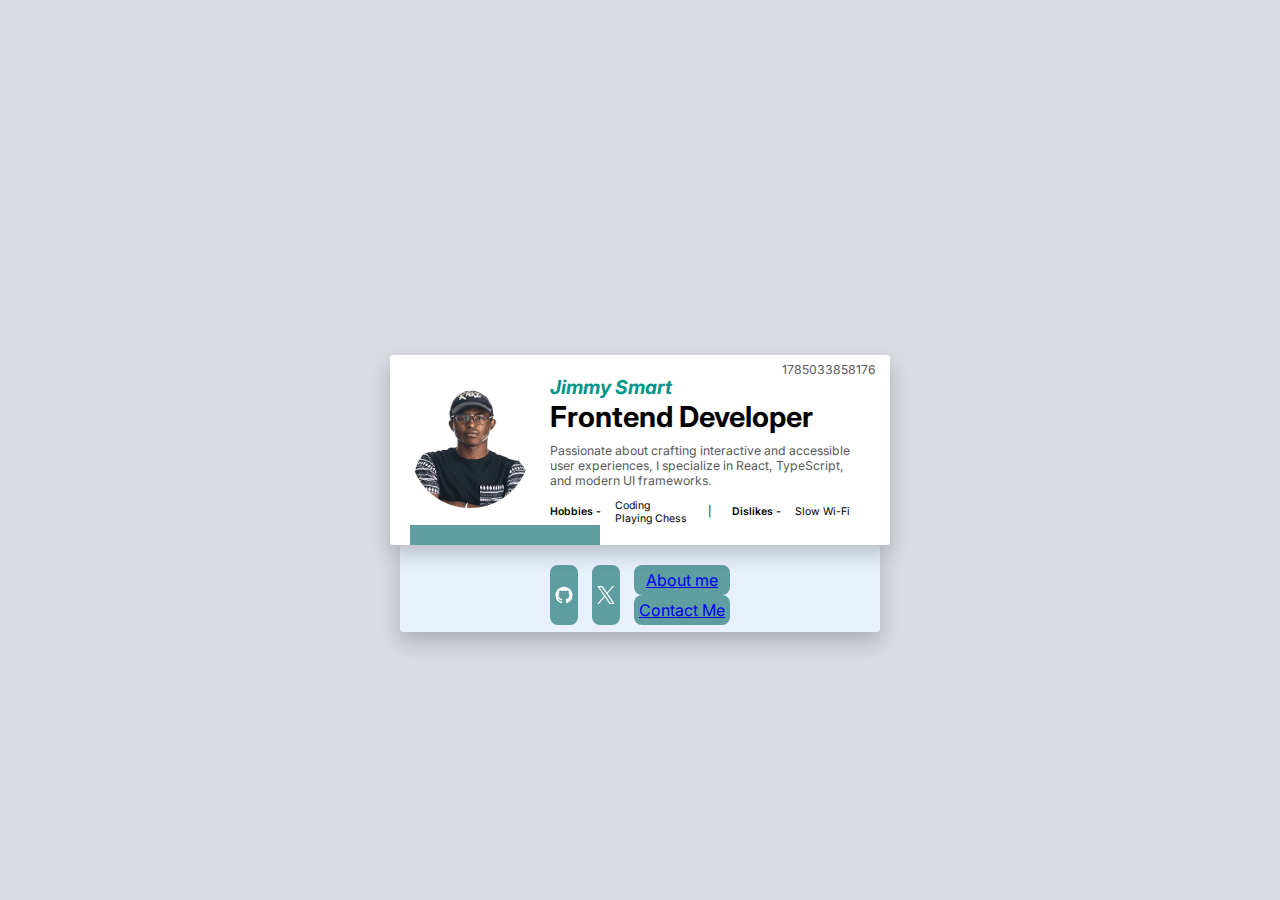
<file: index.html>
<!DOCTYPE html>
<html lang="en">
  <head>
    <meta charset="UTF-8" />
    <meta name="viewport" content="width=device-width, initial-scale=1.0" />
    <title>Profile Card</title>
    <link rel="stylesheet" href="style.css" />
    <script src="index.js" defer></script>
    <link rel="preconnect" href="https://fonts.googleapis.com" />
    <link rel="preconnect" href="https://fonts.gstatic.com" crossorigin />
    <link
      href="https://fonts.googleapis.com/css2?family=Inter:ital,opsz,wght@0,14..32,100..900;1,14..32,100..900&display=swap"
      rel="stylesheet"
    />
  </head>
  <body>
    <article class="content" data-testid="test-profile-card">
      <div class="card">
        <div class="firstinfo">
          <figure class="profile-picture">
            <a href="/about.html">
              <img
                src="./asssets/profile.png"
                alt="profile-picture"
                class="profile-image"
                data-testid="test-user-avatar"
              />
            </a>
          </figure>
          <div class="profileinfo">
            <h2 data-testid="test-user-name" aria-label="name">Jimmy Smart</h2>
            <h1>Frontend Developer</h1>
            <p class="bio" data-testid="test-user-bio">
              Passionate about crafting interactive and accessible user
              experiences, I specialize in React, TypeScript, and modern UI
              frameworks.
            </p>
            <div class="user-info">
              <section class="hobbies-contianer">
                <p>Hobbies -</p>
                <ul class="hobbies-list" data-testid="test-user-hobbies">
                  <li>Coding</li>
                  <li>Playing Chess</li>
                </ul>
              </section>
              <span>|</span>
              <section class="dislikes-contianer">
                <p>Dislikes -</p>
                <ul class="dislikes-list" data-testid="test-user-dislikes">
                  <li>Slow Wi-Fi</li>
                </ul>
              </section>
            </div>
          </div>
        </div>
      </div>
      <nav class="social-links" data-testid="test-user-social-links">
        <a
          href="https://github.com/J9-tops"
          target="_blank"
          rel="noopener"
          data-testid="test-user-social-github"
        >
          <img
            alt="github"
            src="./asssets/github-original.svg"
            width="20"
            height="20"
          />
        </a>
        <a
          href="https://x.com/jimmy9sm"
          target="_blank"
          rel="noopener"
          data-testid="test-user-social-x"
        >
          <img
            alt="github"
            src="./asssets/twitter-original.svg"
            width="20"
            height="20"
          />
        </a>
        <div class="ad-links">
          <a href="/about.html" class="about-me-link no-rotate">About me</a>
          <a href="/contact.html" class="contact-me-link no-rotate"
            >Contact Me</a
          >
        </div>
      </nav>

      <p class="utc-time" data-testid="test-user-time"></p>
    </article>
  </body>
</html>
</file>
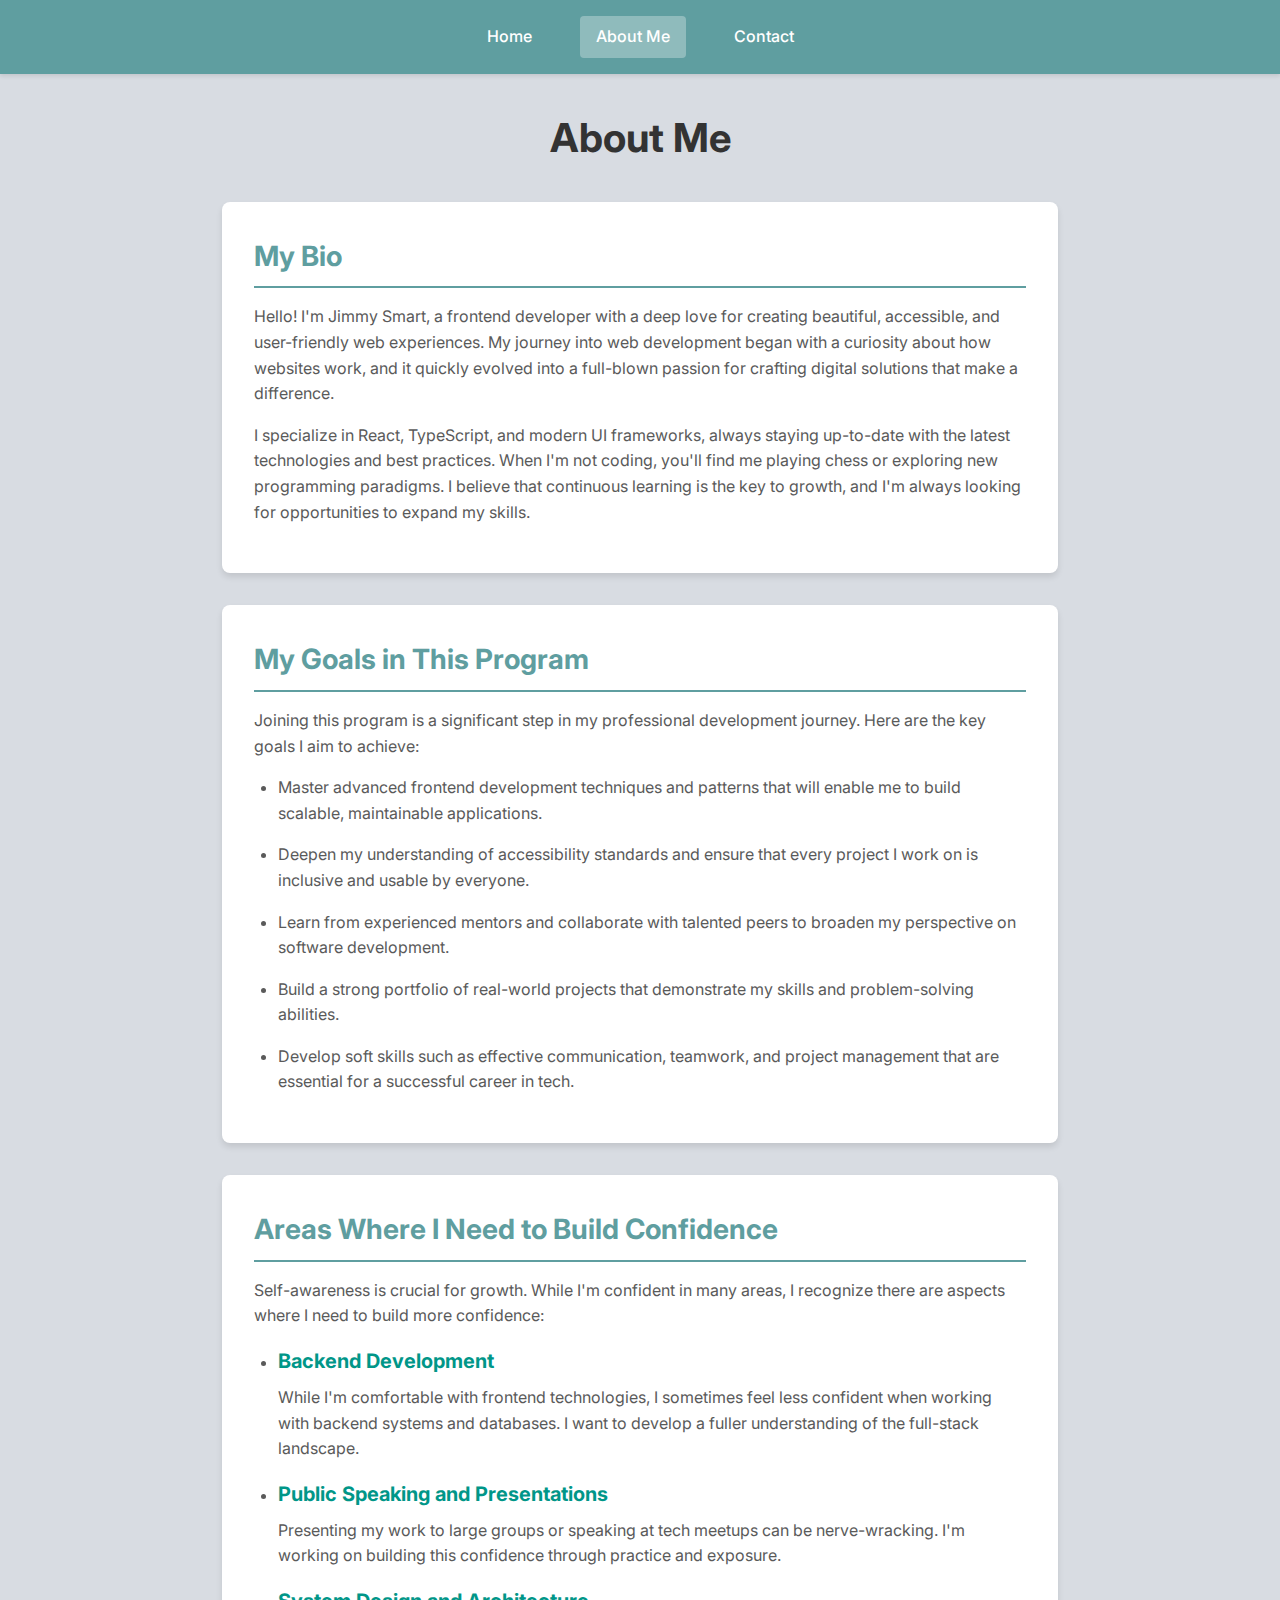
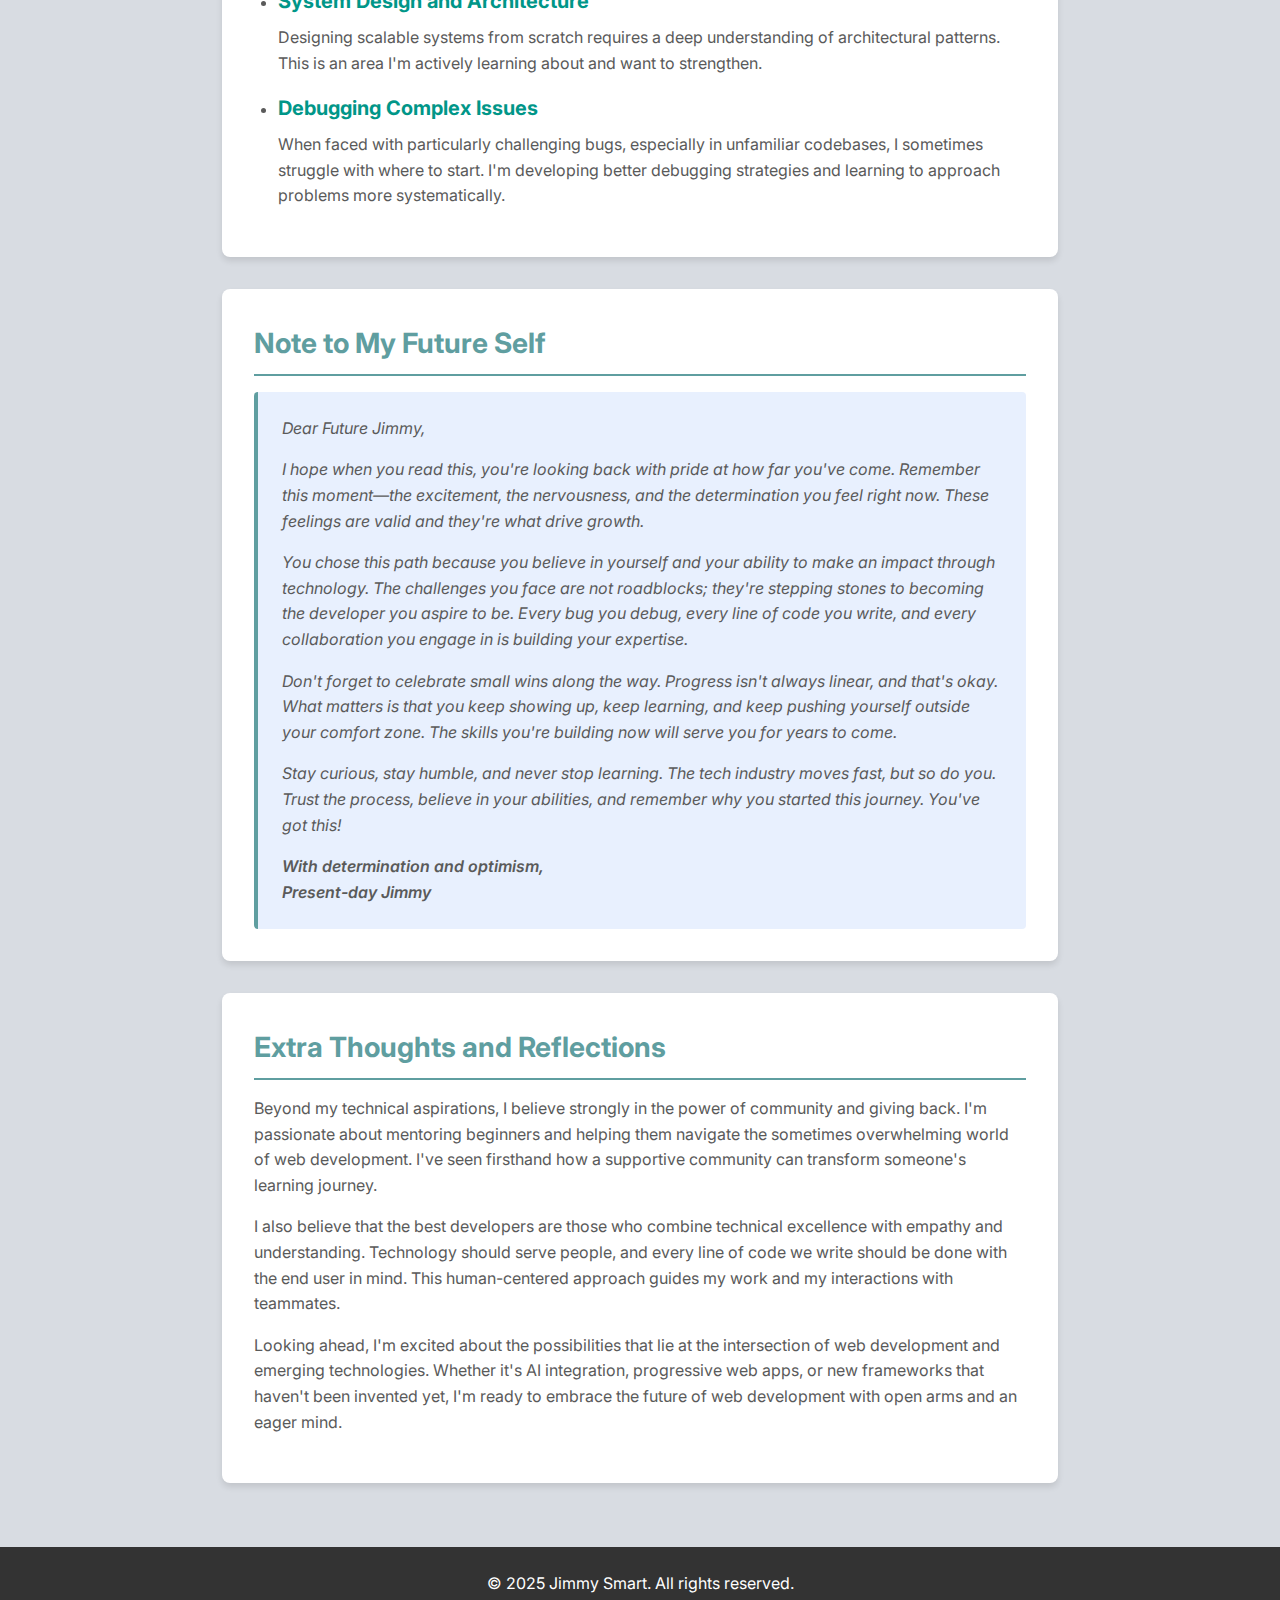
<file: about.html>
<!DOCTYPE html>
<html lang="en">
<head>
  <meta charset="UTF-8" />
  <meta name="viewport" content="width=device-width, initial-scale=1.0" />
  <title>About Me - Jimmy Smart</title>
  <link rel="stylesheet" href="about.css" />
  <link rel="preconnect" href="https://fonts.googleapis.com" />
  <link rel="preconnect" href="https://fonts.gstatic.com" crossorigin />
  <link href="https://fonts.googleapis.com/css2?family=Inter:ital,opsz,wght@0,14..32,100..900;1,14..32,100..900&display=swap" rel="stylesheet" />
</head>
<body>
  <header>
    <nav class="navigation">
      <a href="index.html">Home</a>
      <a href="about.html" aria-current="page">About Me</a>
      <a href="contact.html">Contact</a>
    </nav>
  </header>

  <main data-testid="test-about-page">
    <h1>About Me</h1>

    <section class="about-section" data-testid="test-about-bio">
      <h2>My Bio</h2>
      <p>
        Hello! I'm Jimmy Smart, a frontend developer with a deep love for creating 
        beautiful, accessible, and user-friendly web experiences. My journey into web development 
        began with a curiosity about how websites work, and it quickly evolved into a full-blown 
        passion for crafting digital solutions that make a difference.
      </p>
      <p>
        I specialize in React, TypeScript, and modern UI frameworks, always staying up-to-date 
        with the latest technologies and best practices. When I'm not coding, you'll find me 
        playing chess or exploring new programming paradigms. I believe that continuous learning 
        is the key to growth, and I'm always looking for opportunities to expand my skills.
      </p>
    </section>

    <section class="about-section" data-testid="test-about-goals">
      <h2>My Goals in This Program</h2>
      <p>
        Joining this program is a significant step in my professional development journey. 
        Here are the key goals I aim to achieve:
      </p>
      <ul>
        <li>
          Master advanced frontend development techniques and patterns that will enable me 
          to build scalable, maintainable applications.
        </li>
        <li>
          Deepen my understanding of accessibility standards and ensure that every project 
          I work on is inclusive and usable by everyone.
        </li>
        <li>
          Learn from experienced mentors and collaborate with talented peers to broaden 
          my perspective on software development.
        </li>
        <li>
          Build a strong portfolio of real-world projects that demonstrate my skills and 
          problem-solving abilities.
        </li>
        <li>
          Develop soft skills such as effective communication, teamwork, and project management 
          that are essential for a successful career in tech.
        </li>
      </ul>
    </section>

    <section class="about-section" data-testid="test-about-confidence">
      <h2>Areas Where I Need to Build Confidence</h2>
      <p>
        Self-awareness is crucial for growth. While I'm confident in many areas, I recognize 
        there are aspects where I need to build more confidence:
      </p>
      <ul>
        <li>
          <h3>Backend Development</h3>
          <p>
            While I'm comfortable with frontend technologies, I sometimes feel less confident 
            when working with backend systems and databases. I want to develop a fuller 
            understanding of the full-stack landscape.
          </p>
        </li>
        <li>
          <h3>Public Speaking and Presentations</h3>
          <p>
            Presenting my work to large groups or speaking at tech meetups can be nerve-wracking. 
            I'm working on building this confidence through practice and exposure.
          </p>
        </li>
        <li>
          <h3>System Design and Architecture</h3>
          <p>
            Designing scalable systems from scratch requires a deep understanding of architectural 
            patterns. This is an area I'm actively learning about and want to strengthen.
          </p>
        </li>
        <li>
          <h3>Debugging Complex Issues</h3>
          <p>
            When faced with particularly challenging bugs, especially in unfamiliar codebases, 
            I sometimes struggle with where to start. I'm developing better debugging strategies 
            and learning to approach problems more systematically.
          </p>
        </li>
      </ul>
    </section>

    <section class="about-section" data-testid="test-about-future-note">
      <h2>Note to My Future Self</h2>
      <div class="future-note">
        <p>Dear Future Jimmy,</p>
        <p>
          I hope when you read this, you're looking back with pride at how far you've come. 
          Remember this moment—the excitement, the nervousness, and the determination you feel 
          right now. These feelings are valid and they're what drive growth.
        </p>
        <p>
          You chose this path because you believe in yourself and your ability to make an impact 
          through technology. The challenges you face are not roadblocks; they're stepping stones 
          to becoming the developer you aspire to be. Every bug you debug, every line of code you 
          write, and every collaboration you engage in is building your expertise.
        </p>
        <p>
          Don't forget to celebrate small wins along the way. Progress isn't always linear, and 
          that's okay. What matters is that you keep showing up, keep learning, and keep pushing 
          yourself outside your comfort zone. The skills you're building now will serve you for 
          years to come.
        </p>
        <p>
          Stay curious, stay humble, and never stop learning. The tech industry moves fast, but 
          so do you. Trust the process, believe in your abilities, and remember why you started 
          this journey. You've got this!
        </p>
        <p>With determination and optimism,<br>Present-day Jimmy</p>
      </div>
    </section>

    <section class="about-section" data-testid="test-about-extra">
      <h2>Extra Thoughts and Reflections</h2>
      <p>
        Beyond my technical aspirations, I believe strongly in the power of community and 
        giving back. I'm passionate about mentoring beginners and helping them navigate 
        the sometimes overwhelming world of web development. I've seen firsthand how a 
        supportive community can transform someone's learning journey.
      </p>
      <p>
        I also believe that the best developers are those who combine technical excellence 
        with empathy and understanding. Technology should serve people, and every line of 
        code we write should be done with the end user in mind. This human-centered approach 
        guides my work and my interactions with teammates.
      </p>
      <p>
        Looking ahead, I'm excited about the possibilities that lie at the intersection of 
        web development and emerging technologies. Whether it's AI integration, progressive 
        web apps, or new frameworks that haven't been invented yet, I'm ready to embrace 
        the future of web development with open arms and an eager mind.
      </p>
    </section>
  </main>

  <footer>
    <p>&copy; 2025 Jimmy Smart. All rights reserved.</p>
  </footer>
</body>
</html>
</file>
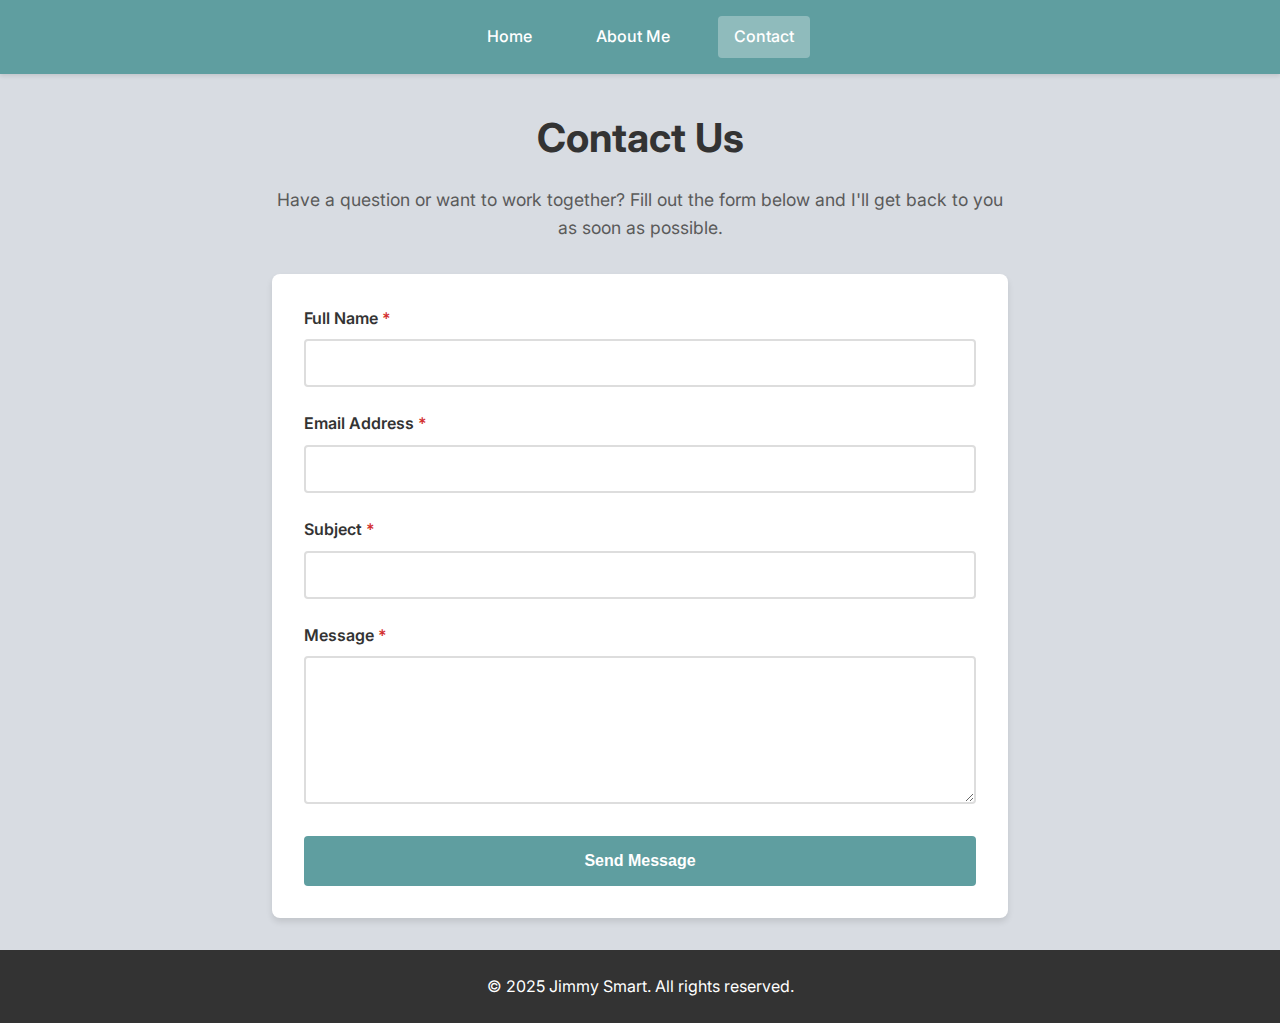
<file: contact.html>
<!DOCTYPE html>
<html lang="en">
<head>
  <meta charset="UTF-8" />
  <meta name="viewport" content="width=device-width, initial-scale=1.0" />
  <title>Contact Us - Jimmy Smart</title>
  <link rel="stylesheet" href="contact.css" />
  <script src="contact.js" defer></script>
  <link rel="preconnect" href="https://fonts.googleapis.com" />
  <link rel="preconnect" href="https://fonts.gstatic.com" crossorigin />
  <link href="https://fonts.googleapis.com/css2?family=Inter:ital,opsz,wght@0,14..32,100..900;1,14..32,100..900&display=swap" rel="stylesheet" />
</head>
<body>
  <header>
    <nav class="navigation">
      <a href="index.html">Home</a>
      <a href="about.html">About Me</a>
      <a href="contact.html" aria-current="page">Contact</a>
    </nav>
  </header>

  <main class="contact-container">
    <h1>Contact Us</h1>
    <p class="intro-text">Have a question or want to work together? Fill out the form below and I'll get back to you as soon as possible.</p>

    <form id="contactForm" class="contact-form" novalidate>
      <div class="form-group">
        <label for="fullName">Full Name <span class="required">*</span></label>
        <input
          type="text"
          id="fullName"
          name="fullName"
          data-testid="test-contact-name"
          aria-required="true"
          aria-describedby="nameError"
          required
        />
        <span class="error-message" id="nameError" data-testid="test-contact-error-name" role="alert"></span>
      </div>

      <div class="form-group">
        <label for="email">Email Address <span class="required">*</span></label>
        <input
          type="email"
          id="email"
          name="email"
          data-testid="test-contact-email"
          aria-required="true"
          aria-describedby="emailError"
          required
        />
        <span class="error-message" id="emailError" data-testid="test-contact-error-email" role="alert"></span>
      </div>

      <div class="form-group">
        <label for="subject">Subject <span class="required">*</span></label>
        <input
          type="text"
          id="subject"
          name="subject"
          data-testid="test-contact-subject"
          aria-required="true"
          aria-describedby="subjectError"
          required
        />
        <span class="error-message" id="subjectError" data-testid="test-contact-error-subject" role="alert"></span>
      </div>

      <div class="form-group">
        <label for="message">Message <span class="required">*</span></label>
        <textarea
          id="message"
          name="message"
          data-testid="test-contact-message"
          aria-required="true"
          aria-describedby="messageError"
          rows="6"
          required
        ></textarea>
        <span class="error-message" id="messageError" data-testid="test-contact-error-message" role="alert"></span>
      </div>

      <button type="submit" class="submit-btn" data-testid="test-contact-submit">
        Send Message
      </button>

      <div class="success-message" id="successMessage" data-testid="test-contact-success" role="status" aria-live="polite">
        Thank you for your message! I'll get back to you soon.
      </div>
    </form>
  </main>

  <footer>
    <p>&copy; 2025 Jimmy Smart. All rights reserved.</p>
  </footer>
</body>
</html>
</file>
<file: style.css>
:root {
  --background-color: #5F9EA0;
}

.firstinfo, body {
  display: flex;
  justify-content: center;
  align-items: center;
}

* {
  margin: 0;
  padding: 0;
  box-sizing: border-box;
}

html {
  height: 100%;
    font-size: 14px;
  font-optical-sizing: auto;
  font-style: normal;
  font-weight: 400;
}


a:focus {
    outline: 1px solid #9FB4D6;
    outline-offset: 0.2rem;
}

body {
  width: 100%;
  min-height: 100%;
   font-family: "Inter", Arial, sans-serif;
  background-color: #d8dce2;
  font-size: 16px;
  overflow: hidden;
}

*, *:before, *:after {
  box-sizing: border-box;
}

.content {
  position: relative;
  animation: animatop 0.9s cubic-bezier(0.425, 1.14, 0.47, 1.125) forwards;
  width: 100%;
  max-width: 500px;
}

.card {
  width: 500px;
  min-height: 100px;
  padding: 20px;
  border-radius: 3px;
  background-color: white;
  box-shadow: 0px 10px 20px rgba(0, 0, 0, 0.2);
  position: relative;
  overflow: hidden;
  z-index: 2;
}

.card:after {
  content: "";
  display: block;
  width: 190px;
  height: 300px;
  background: cadetblue;
  position: absolute;
  animation: rotatemagic 0.75s cubic-bezier(0.425, 1.04, 0.47, 1.105) 1s both;
}

.social-links {
  padding: 20px 20px;
  padding-bottom: 0.5rem;
  border-radius: 3px;
  background: #e8f0fe;
  width: 480px;
  height: fit-content;
  box-shadow: 0px 10px 20px rgba(0, 0, 0, 0.2);
  position: absolute;
  z-index: 1;
  left: 10px;
  display: flex;
  justify-content: center;
  -moz-column-gap: 1rem;
  column-gap: 1rem;
  animation: animainfos 0.5s cubic-bezier(0.425, 1.04, 0.47, 1.105) 0.75s forwards;
}

.social-links span {
  font-size: 1.6em;
  margin: 0px 6px;
  opacity: 0.6;
}

.firstinfo {
  flex-direction: row;
  z-index: 2;
  position: relative;
}
.firstinfo img {
  border-radius: 50%;
  width: 120px;
  height: 120px;
}
.firstinfo .profileinfo {
  padding: 0px 20px;
}
.firstinfo .profileinfo h1 {
  font-size: 1.8em;
}
.firstinfo .profileinfo h2 {
  font-size: 1.2em;
  color: #009688;
  font-style: italic;
}
.firstinfo .profileinfo p.bio {
  padding: 10px 0px;
  color: #5A5A5A;
  line-height: 1.2;
  font-style: initial;
  font-size: 0.875rem;
}

@keyframes animatop {
  0% {
    opacity: 0;
    bottom: -500px;
  }
  100% {
    opacity: 1;
    bottom: 0px;
  }
}
@keyframes animainfos {
  0% {
    bottom: 10px;
  }
  100% {
    bottom: -42px;
  }
}
@keyframes rotatemagic {
  0% {
    opacity: 0;
    transform: rotate(0deg);
    top: -24px;
    left: -253px;
  }
  100% {
    transform: rotate(-30deg);
    top: -24px;
    left: -78px;
  }
}

@keyframes slidein {
    0% {
    opacity: 0;
    transform: rotate(0deg);
    top: -24px;
    left: -253px;
  }
  100% {
    transform: rotate(0deg);
    top: -84px;
    left: -86px;
  }
}


.profile-picture {
  margin: 0;
}


.social-links img {
  width: 18px;
  height: 18px;
  -webkit-filter: brightness(0) invert(1);
  filter: brightness(0) invert(1);
}

.social-links a {
  background: var(--background-color);
  padding: 5px;
  border-radius: 8px;
}

.social-links a {
  background: var(--background-color);
  padding: 5px;
  border-radius: 8px;
  display: flex;
  justify-content: center;
  align-items: center;
  transition: transform 0.3s ease-in-out, box-shadow 0.3s ease-in-out,
  background 0.3s ease-in-out;
}

.social-links a:hover {
  transform: rotate(360deg) scale(1.2);
  box-shadow: 0 4px 10px rgba(0, 0, 0, 0.3);
}

.social-links a:active {
  transform: scale(0.95);
}

.user-info {
    display: flex;
    justify-content: space-between;
    align-items: center;
    font-size: 0.75rem;
}

.hobbies-contianer, .dislikes-contianer {
    display: flex;
    gap: 1rem;
    align-items: center;
}
.hobbies-contianer p, .dislikes-contianer p {
    font-weight: 600;
}

.hobbies-list, .dislikes-list {
    list-style-type: none;
    text-align: left;
}

.utc-time {
  position: absolute;
  right: 1rem;
  top: 0.5rem;
  font-size: 0.875rem;
  color: #5A5A5A;
  z-index: 2;
}

@media (max-width: 540px) {
  .content {
    display: flex;
    justify-content: center;
    align-items: center;

  }


  .card:after {
  width: 100%;
  height: 200px;
  position: absolute;
    animation: slidein 0.75s cubic-bezier(0.425, 1.04, 0.47, 1.105) 1s both;
}

.firstinfo .profileinfo h1   {
    font-size: 1.5rem;
    width: 100%;
  }

  .card {
    width: 90%;
  }

  .firstinfo {
    flex-direction: column;
  }

  .social-links {
    width: 86%;
    left: 50%;
    transform: translateX(-50%);
  }

  .user-info span {
    display: none;
  }

  .utc-time {
    right: 2rem;
  }
}


@media (max-width: 399px) {
    .user-info {
    flex-direction: column;
    align-items: start;
    gap: 1rem;
  }
}
</file>
<file: about.css>
* {
  margin: 0;
  padding: 0;
  box-sizing: border-box;
}

body {
  font-family: "Inter", Arial, sans-serif;
  background-color: #d8dce2;
  min-height: 100vh;
  display: flex;
  flex-direction: column;
  line-height: 1.6;
  color: #333;
}

header {
  background-color: #5F9EA0;
  padding: 1rem 2rem;
  box-shadow: 0 2px 4px rgba(0, 0, 0, 0.1);
}

.navigation {
  display: flex;
  gap: 2rem;
  justify-content: center;
}

.navigation a {
  color: white;
  text-decoration: none;
  font-weight: 500;
  padding: 0.5rem 1rem;
  border-radius: 4px;
  transition: background-color 0.3s ease;
}

.navigation a:hover,
.navigation a:focus {
  background-color: rgba(255, 255, 255, 0.2);
  outline: none;
}

.navigation a[aria-current="page"] {
  background-color: rgba(255, 255, 255, 0.3);
}

main {
  flex: 1;
  padding: 2rem;
  max-width: 900px;
  width: 100%;
  margin: 0 auto;
}

h1 {
  font-size: 2.5rem;
  color: #333;
  margin-bottom: 2rem;
  text-align: center;
}

.about-section {
  background: white;
  padding: 2rem;
  margin-bottom: 2rem;
  border-radius: 8px;
  box-shadow: 0 4px 6px rgba(0, 0, 0, 0.1);
}

.about-section h2 {
  font-size: 1.75rem;
  color: #5F9EA0;
  margin-bottom: 1rem;
  border-bottom: 2px solid #5F9EA0;
  padding-bottom: 0.5rem;
}

.about-section h3 {
  font-size: 1.25rem;
  color: #009688;
  margin-top: 1rem;
  margin-bottom: 0.5rem;
}

.about-section p {
  margin-bottom: 1rem;
  color: #5A5A5A;
  font-size: 1rem;
}

.about-section ul {
  margin-left: 1.5rem;
  margin-bottom: 1rem;
}

.about-section ul li {
  margin-bottom: 1rem;
  color: #5A5A5A;
}

.about-section ul li h3 {
  margin-top: 0;
  color: #009688;
}

.about-section ul li p {
  margin-left: 0;
  margin-top: 0.25rem;
}

.future-note {
  background-color: #e8f0fe;
  padding: 1.5rem;
  border-left: 4px solid #5F9EA0;
  border-radius: 4px;
  font-style: italic;
}

.future-note p {
  margin-bottom: 1rem;
}

.future-note p:last-child {
  margin-bottom: 0;
  font-weight: 600;
}

footer {
  background-color: #333;
  color: white;
  text-align: center;
  padding: 1.5rem;
  margin-top: auto;
}

/* Responsive Design */
@media (max-width: 768px) {
  h1 {
    font-size: 2rem;
  }

  .about-section h2 {
    font-size: 1.5rem;
  }

  .about-section h3 {
    font-size: 1.1rem;
  }

  .about-section {
    padding: 1.5rem;
  }

  .navigation {
    gap: 1rem;
  }

  header {
    padding: 1rem;
  }
}

@media (max-width: 480px) {
  main {
    padding: 1rem;
  }

  h1 {
    font-size: 1.75rem;
  }

  .about-section {
    padding: 1rem;
  }

  .about-section h2 {
    font-size: 1.25rem;
  }

  .about-section ul {
    margin-left: 1rem;
  }

  .future-note {
    padding: 1rem;
  }

  .navigation {
    flex-direction: column;
    gap: 0.5rem;
    align-items: center;
  }

  .navigation a {
    width: 100%;
    text-align: center;
  }
}
</file>
<file: contact.css>
* {
  margin: 0;
  padding: 0;
  box-sizing: border-box;
}

body {
  font-family: "Inter", Arial, sans-serif;
  background-color: #d8dce2;
  min-height: 100vh;
  display: flex;
  flex-direction: column;
  line-height: 1.6;
}

header {
  background-color: #5F9EA0;
  padding: 1rem 2rem;
  box-shadow: 0 2px 4px rgba(0, 0, 0, 0.1);
}

.navigation {
  display: flex;
  gap: 2rem;
  justify-content: center;
}

.navigation a {
  color: white;
  text-decoration: none;
  font-weight: 500;
  padding: 0.5rem 1rem;
  border-radius: 4px;
  transition: background-color 0.3s ease;
}

.navigation a:hover,
.navigation a:focus {
  background-color: rgba(255, 255, 255, 0.2);
  outline: none;
}

.navigation a[aria-current="page"] {
  background-color: rgba(255, 255, 255, 0.3);
}

main {
  flex: 1;
  padding: 2rem;
  max-width: 800px;
  width: 100%;
  margin: 0 auto;
}

h1 {
  font-size: 2.5rem;
  color: #333;
  margin-bottom: 1rem;
  text-align: center;
}

.intro-text {
  text-align: center;
  color: #5A5A5A;
  margin-bottom: 2rem;
  font-size: 1.1rem;
}

.contact-form {
  background: white;
  padding: 2rem;
  border-radius: 8px;
  box-shadow: 0 4px 6px rgba(0, 0, 0, 0.1);
}

.form-group {
  margin-bottom: 1.5rem;
}

label {
  display: block;
  font-weight: 600;
  margin-bottom: 0.5rem;
  color: #333;
}

.required {
  color: #d32f2f;
}

input[type="text"],
input[type="email"],
textarea {
  width: 100%;
  padding: 0.75rem;
  border: 2px solid #ddd;
  border-radius: 4px;
  font-family: inherit;
  font-size: 1rem;
  transition: border-color 0.3s ease;
}

input[type="text"]:focus,
input[type="email"]:focus,
textarea:focus {
  outline: none;
  border-color: #5F9EA0;
}

input[type="text"].invalid,
input[type="email"].invalid,
textarea.invalid {
  border-color: #d32f2f;
}

textarea {
  resize: vertical;
  min-height: 120px;
}

.error-message {
  display: none;
  color: #d32f2f;
  font-size: 0.875rem;
  margin-top: 0.25rem;
}

.error-message.visible {
  display: block;
}

.submit-btn {
  background-color: #5F9EA0;
  color: white;
  border: none;
  padding: 1rem 2rem;
  font-size: 1rem;
  font-weight: 600;
  border-radius: 4px;
  cursor: pointer;
  width: 100%;
  transition: background-color 0.3s ease, transform 0.1s ease;
}

.submit-btn:hover {
  background-color: #4a7c7e;
}

.submit-btn:active {
  transform: scale(0.98);
}

.submit-btn:focus {
  outline: 2px solid #333;
  outline-offset: 2px;
}

.success-message {
  display: none;
  background-color: #4caf50;
  color: white;
  padding: 1rem;
  border-radius: 4px;
  margin-top: 1.5rem;
  text-align: center;
  font-weight: 500;
}

.success-message.visible {
  display: block;
}

footer {
  background-color: #333;
  color: white;
  text-align: center;
  padding: 1.5rem;
  margin-top: auto;
}


@media (max-width: 768px) {
  h1 {
    font-size: 2rem;
  }

  .intro-text {
    font-size: 1rem;
  }

  .contact-form {
    padding: 1.5rem;
  }

  .navigation {
    gap: 1rem;
  }

  header {
    padding: 1rem;
  }
}

@media (max-width: 480px) {
  main {
    padding: 1rem;
  }

  h1 {
    font-size: 1.75rem;
  }

  .contact-form {
    padding: 1rem;
  }

  .navigation {
    flex-direction: column;
    gap: 0.5rem;
    align-items: center;
  }

  .navigation a {
    width: 100%;
    text-align: center;
  }
}
</file>
